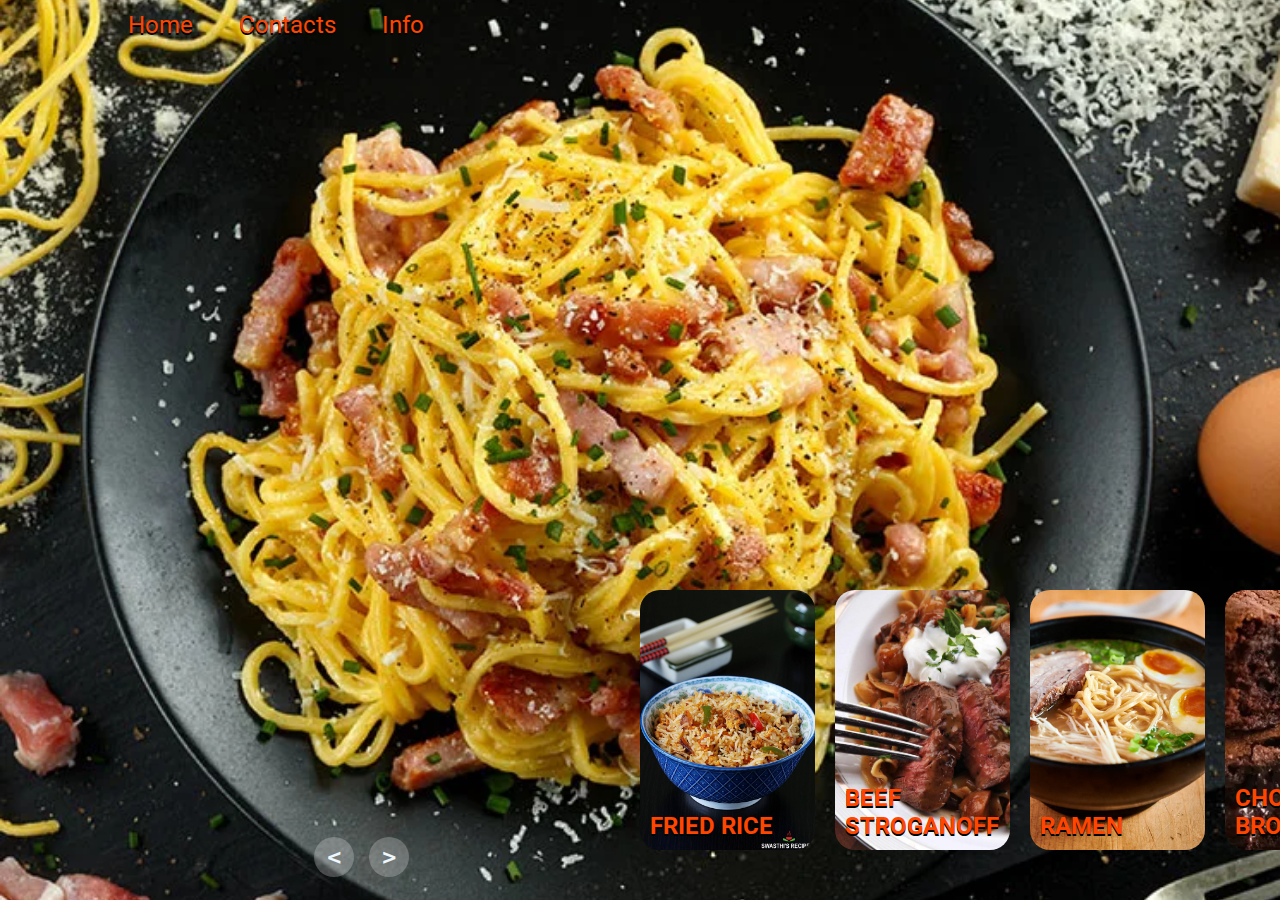
<file: index.html>
<!DOCTYPE html>
<html lang="en">
<head>
    <meta charset="UTF-8">
    <meta name="viewport" content="width=device-width, initial-scale=1.0">
    <title>World Wide Cuisine</title>
    <link rel="stylesheet" href="CSS/main.css" type="text/css">
</head>
<body>
    <header>
        <nav id="nav-bar">
            <a href="">Home</a>
            <a href="">Contacts</a>
            <a href="">Info</a>
        </nav>
    </header>
    <!--carousel-->
    <div class="carousel">
        <!--list items-->  
        <div class="list">
            <div class="item">
                <img src="images/espagueti-carbonara-m.jpg.webp">
                <div class="content">
                    <div class="recipie-name">PASTA CARBONARA</div>
                    <div class="origin">Origin: Italy</div>
                    <div class="desc">
                        Carbonara is a pasta dish made with eggs, hard cheese, fatty cured pork, and black pepper. The dish took its modern form and name in the middle of the 20th century.
                        The cheese is usually pecorino romano. Some variations use Parmesan, Grana Padano, or a combination of cheeses. Spaghetti is the most common pasta, but rigatoni or bucatini are also used. While guanciale, a cured pork jowl, is traditional, some variations use pancetta, and lardons of smoked bacon are a common substitute outside Italy.
                    </div>
                    <div class="buttons">
                        <button>See More</button>
                        <button>Subscribe</button>
                    </div>
                </div>
            </div>
            <div class="item">
                <img src="images/egg-fried-rice-spicy.jpg">
                <div class="content">
                    <div class="recipie-name">FRIED RICE</div>
                    <div class="origin">Origin: China</div>
                    <div class="desc">
                        Chinese fried rice (simplified Chinese: 炒饭; traditional Chinese: 炒飯; pinyin: chǎofàn; Jyutping: caau2 faan6; Pe̍h-ōe-jī: chhá-pn̄g) is a family of fried rice dishes popular in Greater China and around the world. It is sometimes served as the penultimate dish in Chinese banquets, just before dessert.
                        The earliest record of fried rice is found in the Sui dynasty (589&#8211;618 CE). Though the stir-frying technique used for fried rice was recorded in a much earlier period, it was only in the late Ming dynasty (1368&#8211;1644 CE) that the technique became widely popular.
                    </div>
                    <div class="buttons">
                        <button>See More</button>
                        <button>Subscribe</button>
                    </div>
                </div>
            </div>
            <div class="item">
                <img src="images/beef-stroganoff.jpg">
                <div class="content">
                    <div class="recipie-name">BEEF STROGANOFF</div>
                    <div class="origin">Origin: Russia</div>
                    <div class="desc">
                        Beef stroganoff or beef stroganov (UK: /&#712;strɒ&#609;ənɒf/, US: /&#712;strɔ&#720;&#609;ənɔ&#720;f, &#712;stroʊ&#609;-/; Russian: бефстро́ганов, romanized: befstróganov, IPA: [bʲ&#618;f&#712;stro&#609;ənəf]) is a Russian dish of sautéed pieces of beef in a sauce of mustard and smetana (sour cream). From its origins in mid-19th-century Russia, it has become popular around the world, with considerable variation from the original recipe. 
                    </div>
                    <div class="buttons">
                        <button>See More</button>
                        <button>Subscribe</button>
                    </div>
                </div>
            </div>
            <div class="item">
                <img src="images/tonkotsuramenfront.jpg">
                <div class="content">
                    <div class="recipie-name">RAMEN</div>
                    <div class="origin">Origin: Japan</div>
                    <div class="desc">
                        Ramen (拉麺, ラーメン or らーめん, rāmen) is a Japanese noodle dish. It consists of Chinese-style wheat noodles served in a broth; common flavors are soy sauce and miso, with typical toppings including sliced pork (chāshū), nori (dried seaweed), menma (bamboo shoots), and scallions. Ramen has its roots in Chinese noodle dishes. Nearly every region in Japan has its own variation of ramen, such as the tonkotsu (pork bone broth) ramen of Kyushu and the miso ramen of Hokkaido.
                    </div>
                    <div class="buttons">
                        <button>See More</button>
                        <button>Subscribe</button>
                    </div>
                </div>
            </div>
            <div class="item">
                <img src="images/Brownies_0-SQ.webp">
                <div class="content">
                    <div class="recipie-name">CHOCOLATE BROWNIE</div>
                    <div class="origin">Origin: USA</div>
                    <div class="desc">
                        One legend about the creation of brownies is that of Bertha Palmer, a prominent Chicago socialite whose husband owned the Palmer House Hotel. In 1893, Palmer asked a pastry chef for a dessert suitable for ladies attending the Chicago World's Columbian Exposition. She requested a cake-like confection smaller than a piece of cake that could be included in boxed lunches. The result was the Palmer House Brownie, made of chocolate with walnuts and an apricot glaze. The modern Palmer House Hotel serves a dessert to patrons made from the same recipe. The name was given to the dessert some time after 1893, but was not used by cook books or journals at the time.
                    </div>
                    <div class="buttons">
                        <button>See More</button>
                        <button>Subscribe</button>
                    </div>
                </div>
            </div>
        </div>
        <!--thumbnail images-->
        <div class="thumbnail">
            <div class="item">
                <img src="images/egg-fried-rice-spicy.jpg">
                <div class="content">
                    <div class="recipie-name">FRIED RICE</div>
                    <div class="desc"></div>
                </div>
            </div>
            <div class="item">
                <img src="images/beef-stroganoff.jpg">
                <div class="content">
                    <div class="recipie-name">BEEF STROGANOFF</div>
                    <div class="desc"></div>
                </div>
            </div>
            <div class="item">
                <img src="images/tonkotsuramenfront.jpg">
                <div class="content">
                    <div class="recipie-name">RAMEN</div>
                    <div class="desc"></div>
                </div>
            </div>
            <div class="item">
                <img src="images/Brownies_0-SQ.webp">
                <div class="content">
                    <div class="recipie-name">CHOCOLATE BROWNIE</div>
                    <div class="desc"></div>
                </div>
            </div>
            <div class="item">
                <img src="images/espagueti-carbonara-m.jpg.webp">
                <div class="content">
                    <div class="recipie-name">PASTA CARBONARA</div>
                    <div class="desc"></div>
                </div>
            </div>
        </div>
        <!--arrows-->
        <div class="arrows">
            <button id="prev"><</button>
            <button id="next">></button>
        </div>
        <div class="time"></div>
    </div>
<script src="Main_JS/main.js"></script>
</body>
</html>
</file>
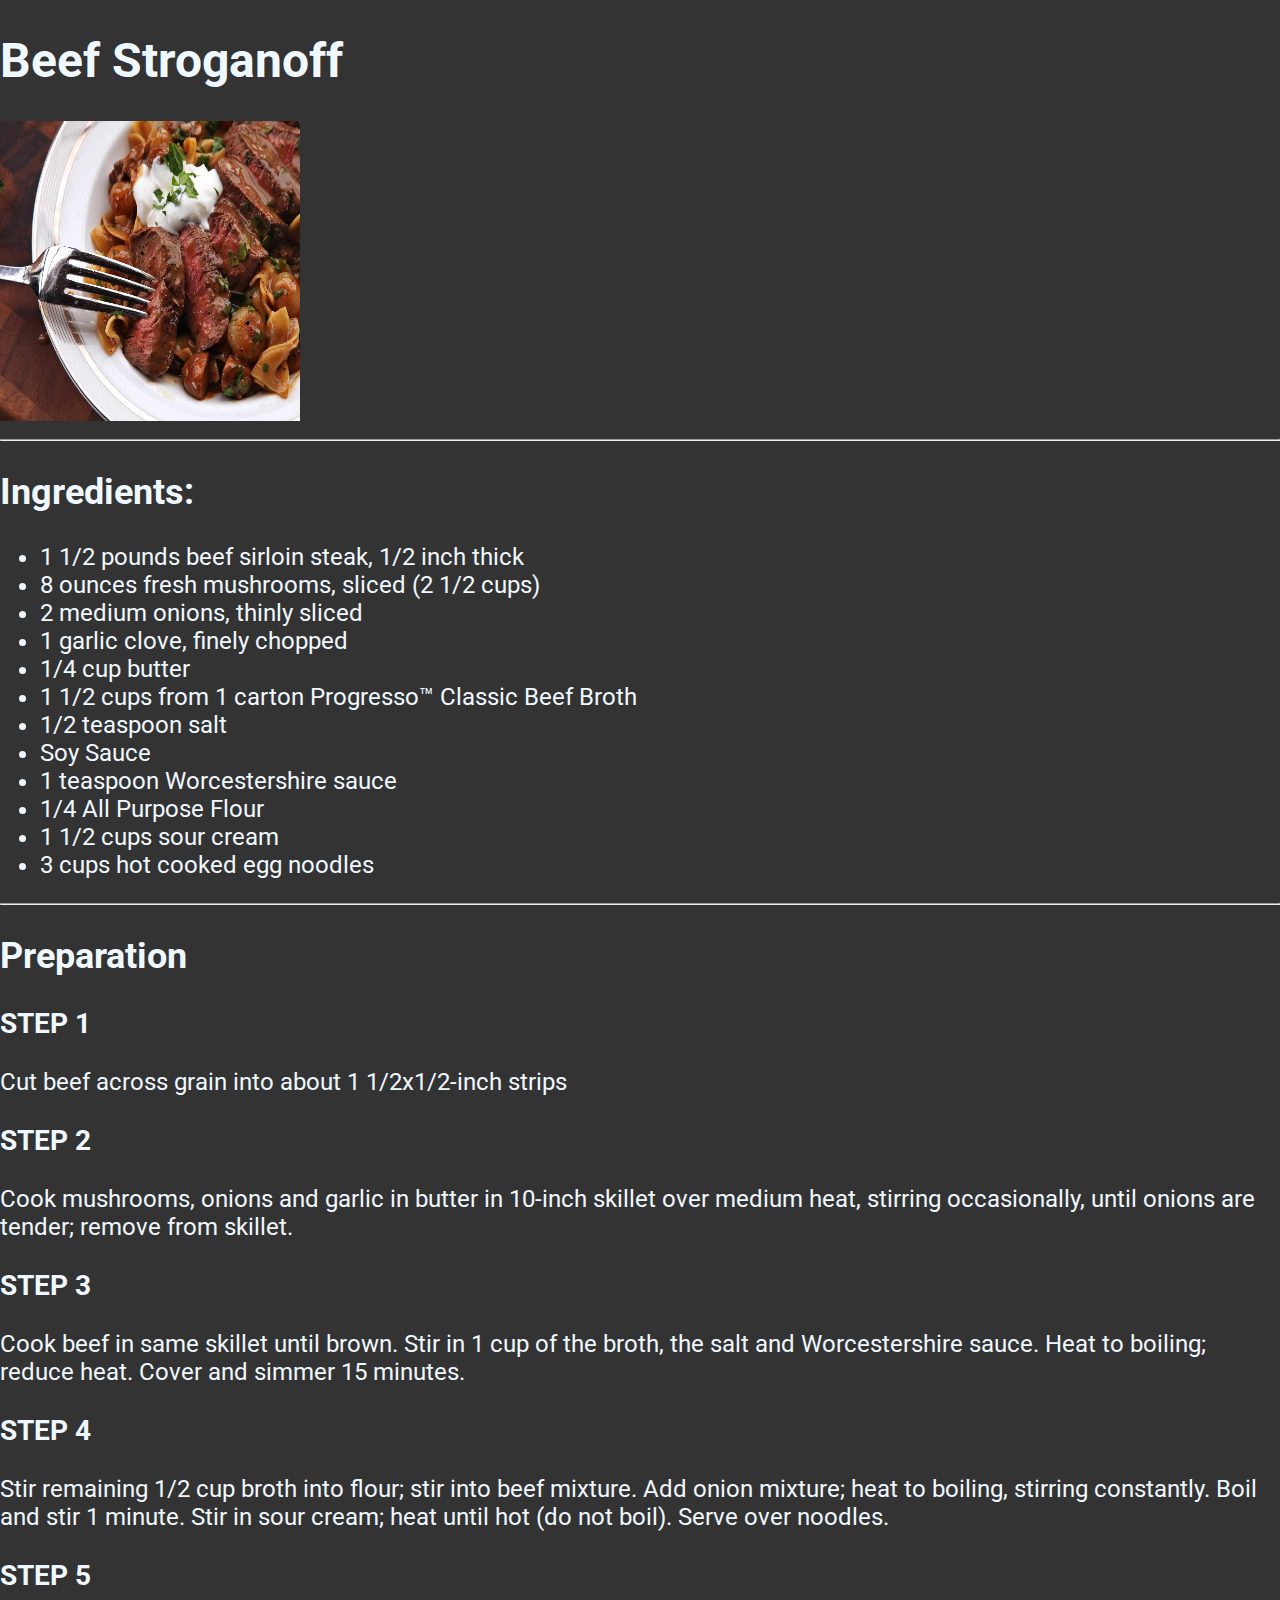
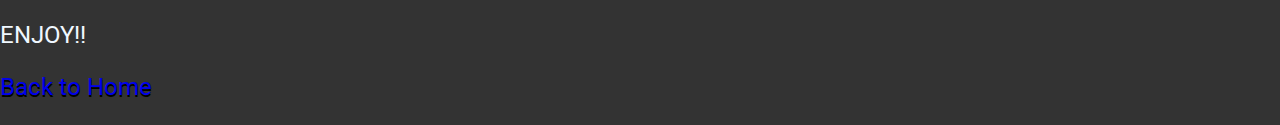
<file: beefstroganoff.html>
<!DOCTYPE html>
<html lang="en">
<head>
    <meta charset="UTF-8">
    <meta name="viewport" content="width=device-width, initial-scale=1.0">
    <title>Beef Stroganoff</title>
    <link rel="stylesheet" href="CSS/main.css">
</head>
<body>
    <h1>Beef Stroganoff</h1>
    <img src="images/beef-stroganoff.jpg" alt="fried-rice" style="width: 300px;height: 300px;">

    <hr>
    
   <section><h2>Ingredients:</h2>
    <ul>
        <li>
            1 1/2 pounds beef sirloin steak, 1/2 inch thick
        </li>
        <li>
            8 ounces fresh mushrooms, sliced (2 1/2 cups)
        </li>
        <li>
            2 medium onions, thinly sliced
        </li>
        <li>
            1 garlic clove, finely chopped
        </li>
        <li>
            1/4 cup butter
        </li>
        <li>
            1 1/2 cups from 1 carton Progresso™ Classic Beef Broth
        </li>
        <li>
            1/2 teaspoon salt
        </li>
        <li>
            Soy Sauce
        </li>
        <li>
            1 teaspoon Worcestershire sauce
        </li>
        <li>
            1/4 All Purpose Flour
        </li>
        <li>
            1 1/2 cups sour cream
        </li>
        <li>
            3 cups hot cooked egg noodles
        </li>

    </ul>
</section>

<hr>

<section>
    <h2>Preparation</h2>
    <h3>STEP 1</h3>
    <P>
        Cut beef across grain into about 1 1/2x1/2-inch strips
        
    </P>
    <h3>STEP 2</h3>
    <p>
        Cook mushrooms, onions and garlic in butter in 10-inch skillet over medium heat, stirring occasionally, until onions are tender; remove from skillet.
    </p>
    <h3>STEP 3</h3>
    <p>
        Cook beef in same skillet until brown. Stir in 1 cup of the broth, the salt and Worcestershire sauce. Heat to boiling; reduce heat. Cover and simmer 15 minutes.
    </p>
    <h3>STEP 4</h3>
    <p>
        Stir remaining 1/2 cup broth into flour; stir into beef mixture. Add onion mixture; heat to boiling, stirring constantly. Boil and stir 1 minute. Stir in sour cream; heat until hot (do not boil). Serve over noodles.
    <h3>STEP 5</h3>
    <p>ENJOY!!</p>
</section>
    <p>
        <a href="/">Back to Home</a>
    </p>
</body>
</html>
</file>
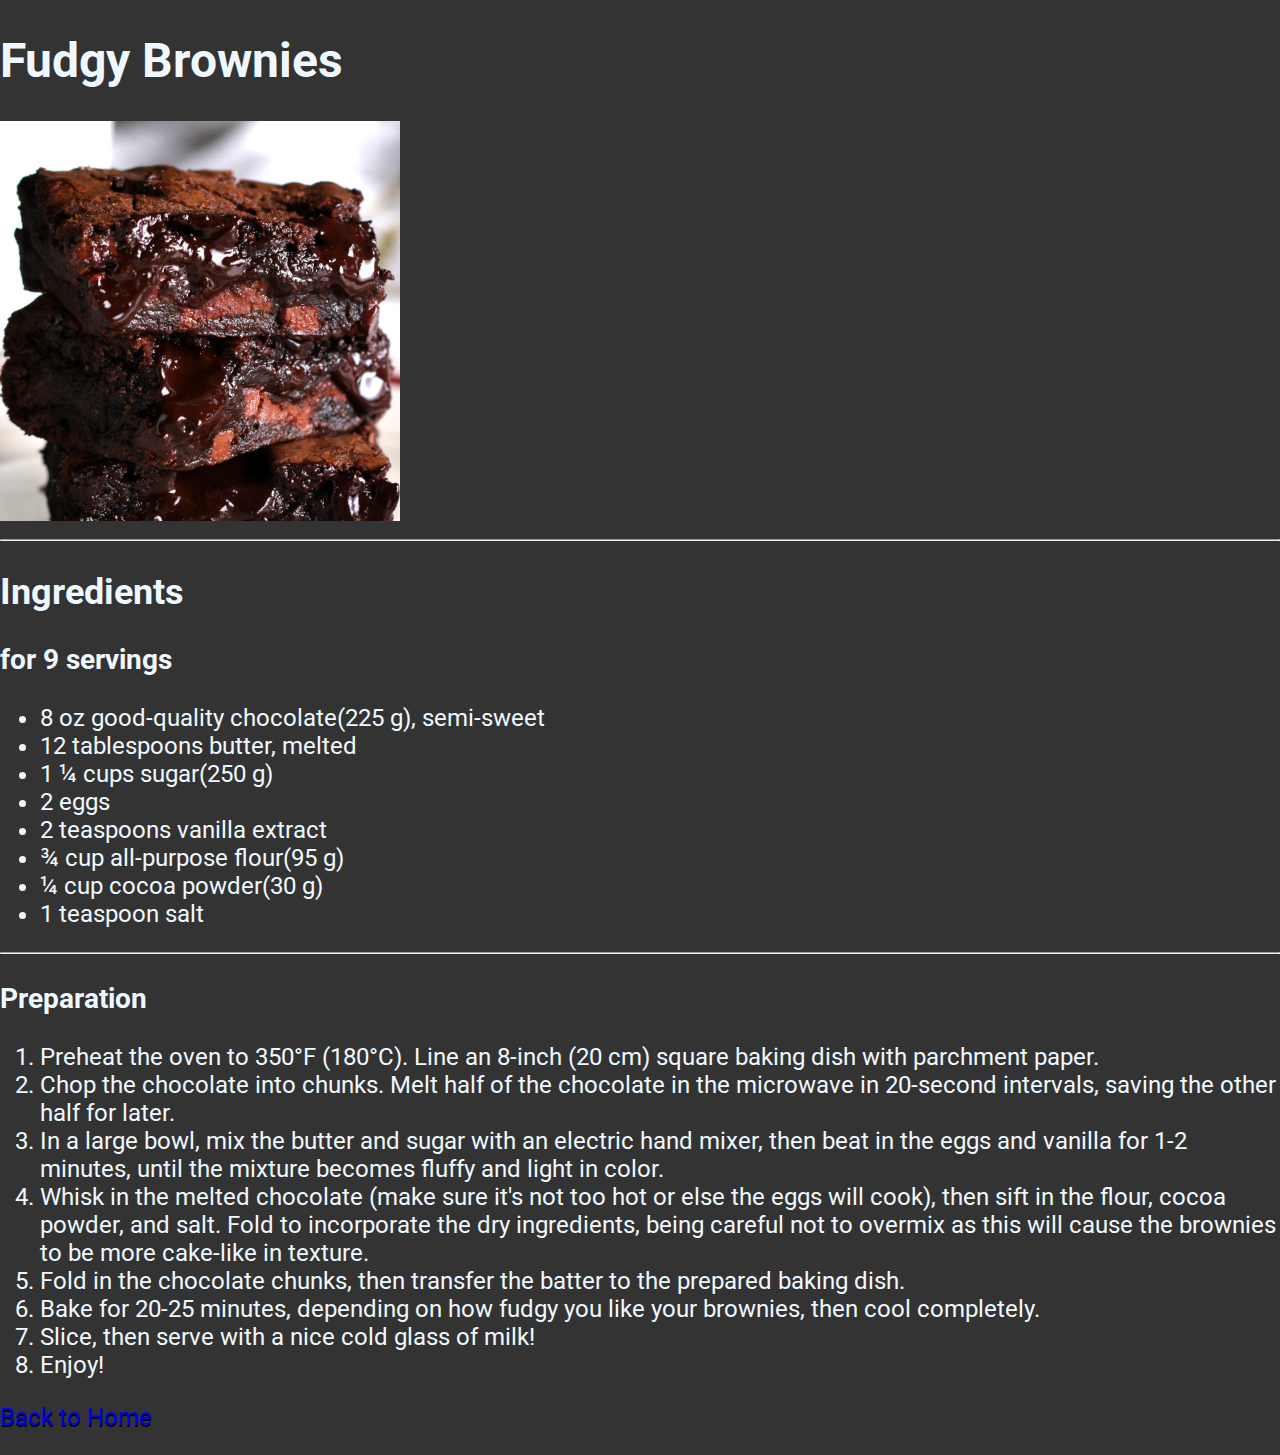
<file: brownies.html>
<!DOCTYPE html>
<html lang="en">
<head>
    <meta charset="UTF-8">
    <meta name="viewport" content="width=device-width, initial-scale=1.0">
    <title>Fudgy Brownies</title>
    <link rel="stylesheet" href="CSS/main.css">
</head>
<body>
    <h1>Fudgy Brownies</h1>
    <img src="images/FudgyBrownies.jpg" alt="fried-rice" style="width: 400px;height: 400px;">

    <hr>
    
   <section>
    <h2>Ingredients</h2>
    <h3>for 9 servings</h3>
    <ul>
        <li>
            8 oz good-quality chocolate(225 g), semi-sweet
        </li>
        <li>
            12 tablespoons butter, melted
        </li>
        <li>
            1 ¼ cups sugar(250 g)
        </li>
        <li>
            2 eggs
        </li>
        <li>
            2 teaspoons vanilla extract
        </li>
        <li>
            ¾ cup all-purpose flour(95 g)
        </li>
        <li>
            ¼ cup cocoa powder(30 g)
        </li>
        <li>
            1 teaspoon salt
        </li>
    </ul>
    </section>

    <hr>

    <section>

    <h3>Preparation</h3>
    <ol>
        <li>
            Preheat the oven to 350°F (180°C). Line an 8-inch (20 cm) square baking dish with parchment paper.
        </li>
        <li>
            Chop the chocolate into chunks. Melt half of the chocolate in the microwave in 20-second intervals, saving the other half for later.
        </li>
        <li>
            In a large bowl, mix the butter and sugar with an electric hand mixer, then beat in the eggs and vanilla for 1-2 minutes, until the mixture becomes fluffy and light in color.
        </li>
        <li>
            Whisk in the melted chocolate (make sure it's not too hot or else the eggs will cook), then sift in the flour, cocoa powder, and salt. Fold to incorporate the dry ingredients, being careful not to overmix as this will cause the brownies to be more cake-like in texture.
        </li>
        <li>
            Fold in the chocolate chunks, then transfer the batter to the prepared baking dish.
        </li>
        <li>
            Bake for 20-25 minutes, depending on how fudgy you like your brownies, then cool completely.
        </li>
        <li>
            Slice, then serve with a nice cold glass of milk!
        </li>
        <li>
            Enjoy!
        </li>
    </ol>
</section>
    <p>
        <a href="/">Back to Home</a>
    </p>
</body>
</html>
</file>
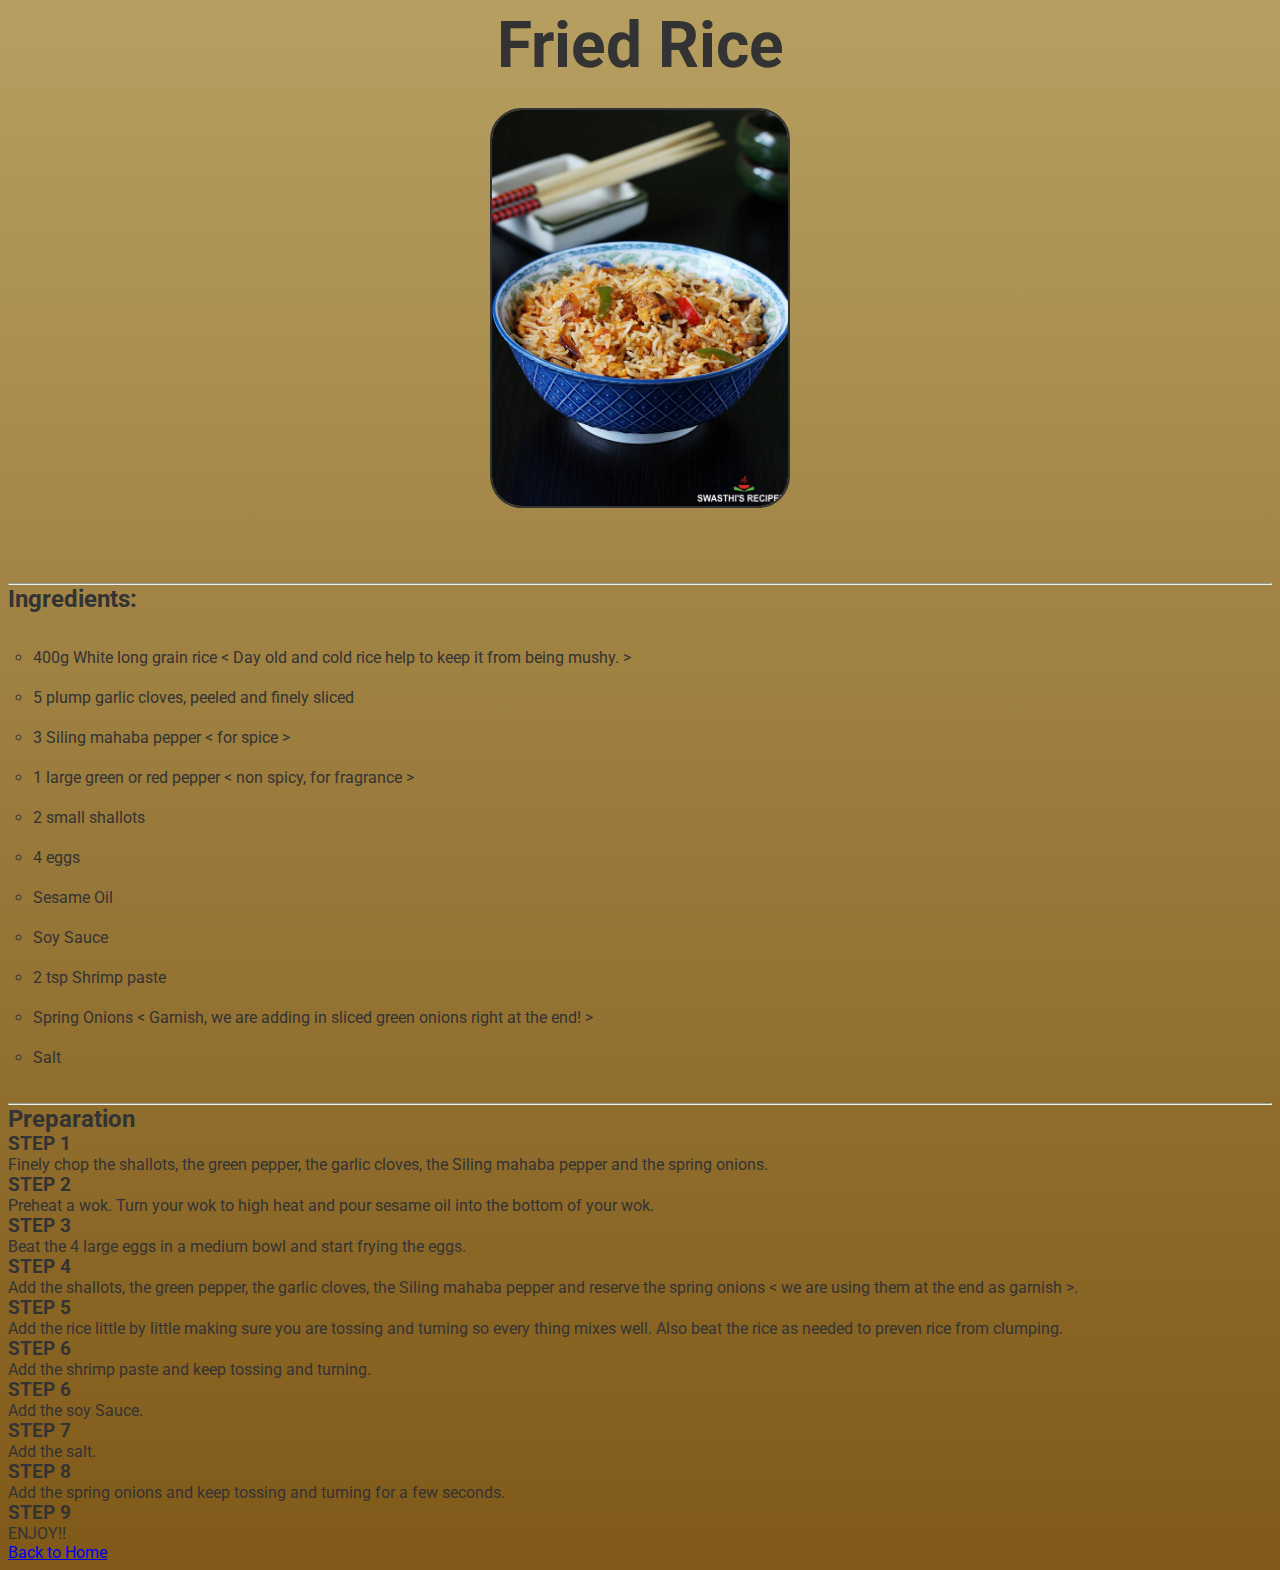
<file: friedrice.html>
<!DOCTYPE html>
<html lang="en">
<head>
    <meta charset="UTF-8">
    <meta name="viewport" content="width=device-width, initial-scale=1.0">
    <title>Fried Rice</title>
    <link rel="stylesheet" href="CSS/friedrice.css">
</head>
<body>
    <h1>Fried Rice</h1>
    <img src="images/egg-fried-rice-spicy.jpg" alt="fried-rice" style="width: 300px;height: 400px;">

    <hr>
    
   <section><h2>Ingredients:</h2>
    <ul>
        <li>
           400g White long grain rice &lt; Day old and cold rice help to keep it from being mushy.
           &gt;
        </li>
        <li>
            5 plump garlic cloves, peeled and finely sliced
        </li>
        <li>
            3 Siling mahaba pepper &lt; for spice &gt;
        </li>
        <li>
            1 large green or red pepper &lt; non spicy, for fragrance &gt;
        </li>
        <li>
            2 small shallots
        </li>
        <li>
            4 eggs
        </li>
        <li>
            Sesame Oil
        </li>
        <li>
            Soy Sauce
        </li>
        <li>
            2 tsp Shrimp paste
        </li>
        <li>
            Spring Onions &lt; Garnish, we are adding in sliced green onions right at the end! &gt;
        </li>
        <li>
            Salt
        </li>

    </ul>
</section>

<hr>

<section>
    <h2>Preparation</h2>
    <h3>STEP 1</h3>
    <P>
        Finely chop the shallots, the green pepper, the garlic cloves, the Siling mahaba pepper and the spring onions.
        
    </P>
    <h3>STEP 2</h3>
    <p>
        Preheat a wok. Turn your wok to high heat and pour sesame oil into the bottom of your wok.
    </p>
    <h3>STEP 3</h3>
    <p>
        Beat the 4 large eggs in a medium bowl and start frying the eggs.
    </p>
    <h3>STEP 4</h3>
    <p>
        Add the shallots, the green pepper, the garlic cloves, the Siling mahaba pepper and reserve the spring onions &lt; we are using them at the end as garnish &gt;.</p>
    <h3>STEP 5</h3>
    <p>
        Add the rice little by little making sure you are tossing and turning so every thing mixes well. Also beat the rice as needed to preven rice from clumping.
    </p>
    <h3>STEP 6</h3>
    <p>
        Add the shrimp paste and keep tossing and turning.
    </p>
    <h3>STEP 6</h3>
    <p>
        Add the soy Sauce.
    </p>
    <h3>STEP 7</h3>
    <p>
        Add the salt.
    </p>
    <h3>STEP 8</h3>
    <p>
        Add the spring onions and keep tossing and turning for a few seconds.
    </p>
    <h3>STEP 9</h3>
    <p>ENJOY!!</p>
</section>
    <p>
        <a href="/">Back to Home</a>
    </p>
</body>
</html>
</file>
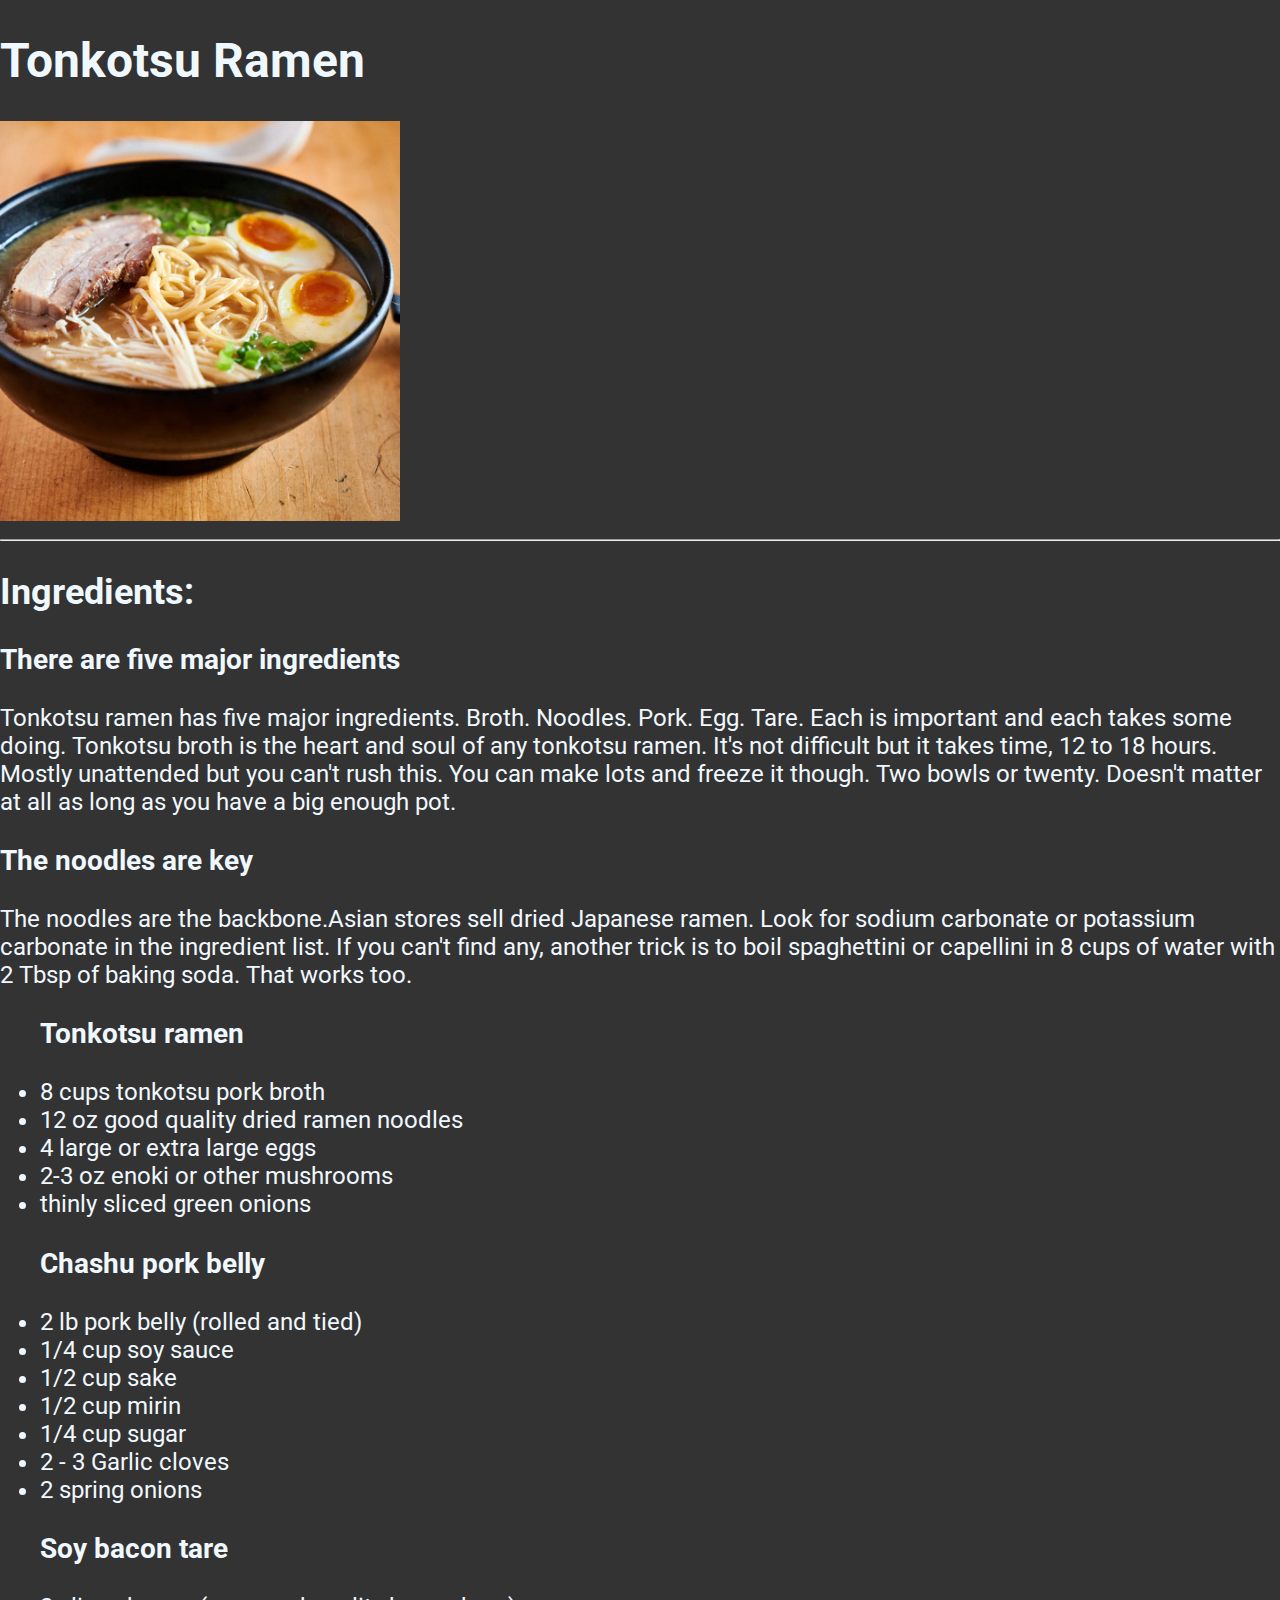
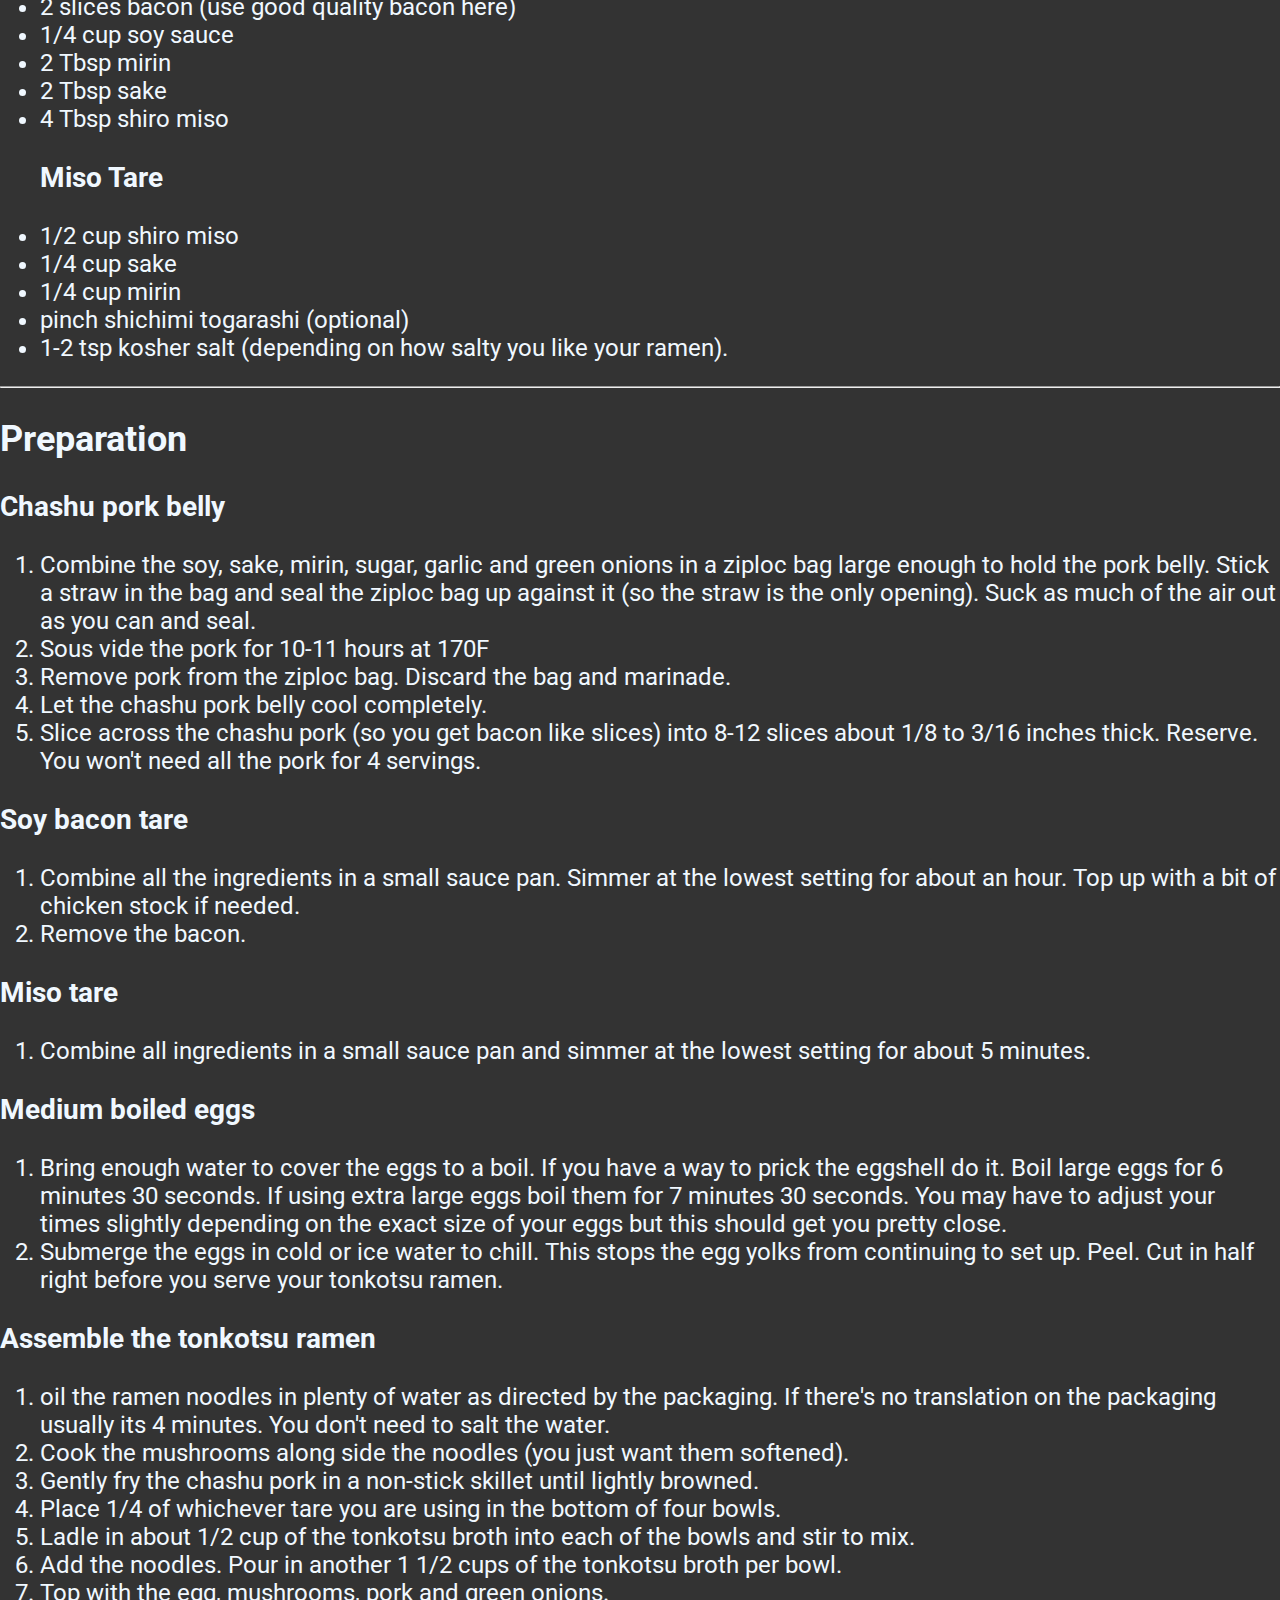
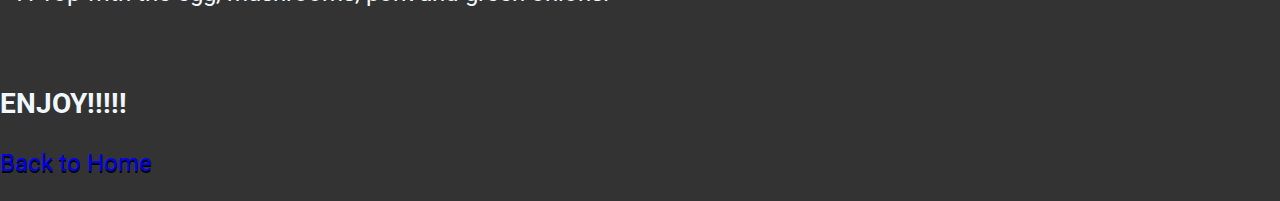
<file: ramen.html>
<!DOCTYPE html>
<html lang="en">
<head>
    <meta charset="UTF-8">
    <meta name="viewport" content="width=device-width, initial-scale=1.0">
    <title>Tonkotsu Ramen</title>
    <link rel="stylesheet" href="CSS/main.css">
</head>
<body>
    <h1>Tonkotsu Ramen</h1>
    <img src="images/tonkotsuramenfront.jpg" alt="fried-rice" style="width: 400px;height: 400px;">

    <hr>
    
   <section>
    <h2>Ingredients:</h2>
    <h3>There are five major ingredients</h3>
    <p>
        Tonkotsu ramen has five major ingredients. Broth. Noodles. Pork. Egg. Tare. Each is important and each takes some doing.

        Tonkotsu broth is the heart and soul of any tonkotsu ramen. It's not difficult but it takes time, 12 to 18 hours. Mostly unattended but you can't rush this.
        
        You can make lots and freeze it though. Two bowls or twenty. Doesn't matter at all as long as you have a big enough pot.
    </p>

        <h3>The noodles are key</h3>
        <p>
            The noodles are the backbone.Asian stores sell dried Japanese ramen. Look for sodium carbonate or potassium carbonate in the ingredient list. If you can't find any, another trick is to boil spaghettini or capellini in 8 cups of water with 2 Tbsp of baking soda. That works too.
        </p>
        
    <ul>
        <h3>Tonkotsu ramen</h3>
        <li>
            8 cups tonkotsu pork broth
        </li>
        <li>
            12 oz good quality dried ramen noodles
        </li>
        <li>
            4 large or extra large eggs
        </li>
        <li>
            2-3 oz enoki or other mushrooms
        </li>
        <li>
            thinly sliced green onions
        </li>

        <h3>Chashu pork belly</h3>
        <li>
            2 lb pork belly (rolled and tied)
        </li>
        <li>
            1/4 cup soy sauce
        </li>
        <li>
            1/2 cup sake
        </li>
        <li>
            1/2 cup mirin
        </li>
        <li>
            1/4 cup sugar
        </li>
        <li>
            2 - 3 Garlic cloves
        </li>
        <li>
            2 spring onions
        </li>
        
        <h3>Soy bacon tare</h3>
        <li>
            2 slices bacon (use good quality bacon here)
        </li>
        <li>
            1/4 cup soy sauce
        </li>
        <li>
            2 Tbsp mirin
        </li>
        <li>
            2 Tbsp sake
        </li>
        <li>
            4 Tbsp shiro miso
        </li>
        <h3>Miso Tare</h3>
        <li>
            1/2 cup shiro miso
        </li>
        <li>
            1/4 cup sake
        </li>
        <li>
            1/4 cup mirin
        </li>
        <li>
            pinch shichimi togarashi (optional)
        </li>
        <li>
            1-2 tsp kosher salt (depending on how salty you like your ramen).
        </li>
    </ul>
</section>

<hr>

<section>
    <h2>Preparation</h2>
    <h3>Chashu pork belly</h3>
    <ol>
        <li>
            Combine the soy, sake, mirin, sugar, garlic and green onions in a ziploc bag large enough to hold the pork belly. Stick a straw in the bag and seal the ziploc bag up against it (so the straw is the only opening). Suck as much of the air out as you can and seal.
        </li>
        <li>
            Sous vide the pork for 10-11 hours at 170F
        </li>
        <li>
            Remove pork from the ziploc bag. Discard the bag and marinade.
        </li>
        <li>
            Let the chashu pork belly cool completely.
        </li>
        <li>
            Slice across the chashu pork (so you get bacon like slices) into 8-12 slices about 1/8 to 3/16 inches thick. Reserve. You won't need all the pork for 4 servings.
        </li>
    </ol>
    <h3>Soy bacon tare</h3>
    <ol>
        <li>
            Combine all the ingredients in a small sauce pan. Simmer at the lowest setting for about an hour. Top up with a bit of chicken stock if needed.
        </li>
        <li>
            Remove the bacon.
        </li>
    </ol>
    <h3>Miso tare</h3>
    <ol>
        <li>
            Combine all ingredients in a small sauce pan and simmer at the lowest setting for about 5 minutes.
        </li>
    </ol>
    <h3>Medium boiled eggs</h3>
    <ol>
        <li>
            Bring enough water to cover the eggs to a boil. If you have a way to prick the eggshell do it. Boil large eggs for 6 minutes 30 seconds. If using extra large eggs boil them for 7 minutes 30 seconds. You may have to adjust your times slightly depending on the exact size of your eggs but this should get you pretty close.
        </li>
        <li>
            Submerge the eggs in cold or ice water to chill. This stops the egg yolks from continuing to set up. Peel. Cut in half right before you serve your tonkotsu ramen.
        </li>
    </ol>
    <h3>Assemble the tonkotsu ramen</h3>
    <ol>
        <li>
            oil the ramen noodles in plenty of water as directed by the packaging. If there's no translation on the packaging usually its 4 minutes. You don't need to salt the water.
        </li>
        <li>
            Cook the mushrooms along side the noodles (you just want them softened).
        </li>
        <li>
            Gently fry the chashu pork in a non-stick skillet until lightly browned.
        </li>
        <li>
            Place 1/4 of whichever tare you are using in the bottom of four bowls.
        </li>
        <li>
            Ladle in about 1/2 cup of the tonkotsu broth into each of the bowls and stir to mix.
        </li>
        <li>
            Add the noodles. Pour in another 1 1/2 cups of the tonkotsu broth per bowl.
        </li>
        <li>
            Top with the egg, mushrooms, pork and green onions.
        </li>
    </ol>
    <br>
    <h3>ENJOY!!!!!</h3>
</section>
    <p>
        <a href="/">Back to Home</a>
    </p>
</body>
</html>
</file>
<file: CSS/main.css>
@import url('https://fonts.googleapis.com/css2?family=Roboto:ital,wght@0,100;0,300;0,400;0,500;0,700;0,900;1,100;1,300;1,400;1,500;1,700;1,900&display=swap');

body {
    font-family: 'Roboto', sans-serif;
    background-color: #333;
    color: aliceblue;
    margin: 0;
    font-size: 1.5em;
}

#nav-bar > a {
    color: orangered;
}

a {
    text-decoration: none;
    text-shadow: 0 2px #000400;
}

a:hover {
    text-decoration: underline;
    color: steelblue;
}

header {
    width: 1140px;
    max-width: 80%;
    margin: auto;
    height: 50px;
    display: flex;
    align-items: center;
    position: relative;
    z-index: 100;
}

header a {
    margin-right: 40px;
    color: aliceblue;
}

/*carousel*/

.carousel {
    width: 100vw;
    height: 100vh;
    overflow: hidden;
    margin-top: -50px;
    position: relative;
}

.carousel .list .item {
    position: absolute;
    inset: 0 0 0 0;
    width: 100%;
    height: 100%;
}

.carousel .list .item img {
    width: 100%;
    height: 100%;
    object-fit: cover;
}

.carousel .list .item .content {
    position: absolute;
    top: 20%;
    width: 1140px;
    max-width: 80%;
    left: 50%;
    transform: translateX(-50%);
    padding-right: 30%;
    box-sizing: border-box;
    color: aliceblue;
    text-shadow: 0 3px #000400;
}

.carousel .list .item .recipie-name {
    font-weight: bold;
    letter-spacing: 5px;
    font-size: 3.5em;
}

.carousel .list .content .origin,
.carousel .list.content .desc {
    font-weight: bold;
    font-size: 2em;
    line-height: 1.3em;
}

.carousel .list .item .origin {
    color: rgb(204, 157, 96);
}

.carousel .list .content .buttons {
    display: grid;
    grid-template-columns: repeat(2, 130px);
    grid-template-rows: 40px;
    gap: 8px;
    margin-top: 20px;
}

.carousel .list .item button {
    border: none;
    background-color: aliceblue;
    letter-spacing: 3px;
    font-family: 'Roboto', sans-serif;
    font-weight: 500;
    border-radius: 4px;
}

.carousel .list .item button:nth-child(2) {
    background-color: transparent;
    color: aliceblue;
    border: 1px solid aliceblue;
}

/* thumbnail */

.thumbnail {
    position: absolute;
    bottom: 50px;
    left: 50%;
    width: max-content;
    z-index: 100;
    display: flex;
    gap: 20px;
}

.thumbnail .item {
    width: 175px;
    height: 260px;
    flex-shrink: 0;
    position: relative;
}

.thumbnail .item img {
    width: 100%;
    height: 100%;
    object-fit: cover;
    border-radius: 20px;
}

.thumbnail .item .content {
    position: absolute;
    bottom: 10px;
    left: 10px;
    right: 10px;
    color: aliceblue;
}

.thumbnail .item .content .recipie-name {
    font-weight: bold;
    color: orangered;
    text-shadow: 0 2px #000400;
}

/* arrows */

.arrows {
    position: absolute;
    top: 93%;
    right: 52%;
    z-index: 100;
    width: 300px;
    max-width: 30%;
    display: flex;
    gap: 15px;
    align-items: center;
}

.arrows button {
    width: 40px;
    height: 40px;
    border-radius: 50%;
    background-color: #eee4;
    border: none;
    font-family: monospace;
    color: aliceblue;
    font-weight: bold;
    font-size: 1.2em;
    transition: .5s;
}

.arrows button:hover {
    background-color: beige;
    color: #333;
}

.carousel .list .item:nth-child(1) {
    z-index: 1;
}

.carousel .list .item:nth-child(1) .recipie-name,
.carousel .list .item:nth-child(1) .origin,
.carousel .list .item:nth-child(1) .desc,
.carousel .list .item:nth-child(1) .buttons {
    transform: translateY(50px);
    filter: blur(20px);
    opacity: 0;
    animation: showContent 0.5s 1s linear 1 forwards;
}

@keyframes showContent {
    to {
        filter: blur(0);
        transform: translateY(0);
        opacity: 1;
    }
}

.carousel .list .item:nth-child(1) .content .recipie-name {
    animation-delay: 1.2s!important;
}

.carousel .list .item:nth-child(1) .origin {
    animation-delay: 1.4s!important;
}

.carousel .list .item:nth-child(1) .desc {
    animation-delay: 1.6s!important;
}

.carousel .list .item:nth-child(1) .buttons {
    animation-delay: 1.8s!important;
}

/* effect next click */

.carousel.next .list .item:nth-child(1) img {
    width: 175px;
    height: 260px;
    position: absolute;
    left: 50%;
    bottom: 50px;
    border-radius: 20px;
    animation: showImage 0.5s linear 1 forwards;
}

@keyframes showImage {
    to {
        width: 100%;
        height: 100%;
        left: 0;
        bottom: 0;
        border-radius: 0;
    }
}

.carousel.next .thumbnail .item:nth-last-child(1) {
    overflow: hidden;
    animation: showThumbnail .5s linear 1 forwards;
}

@keyframes showThumbnail {
    from {
        width: 0;
        opacity: 0;
    }
}

.carousel.next .thumbnail {
    animation: transformThumbnail .5s linear 1 forwards;
}

@keyframes transformThumbnail {
    from {
        transform: translateX(150px);
    }
}

/* effect prev click */

.carousel.prev .list .item:nth-child(2) {
    z-index: 2;
}

.carousel.prev .list .item:nth-child(2) img {
    position: absolute;
    bottom: 0;
    left: 0;
    animation: outImage .5s linear 1 forwards;
}

@keyframes outImage {
    to {
        width: 175px;
        height: 260px;
        border-radius: 20px;
        left: 50%;
        bottom: 50px;
    }
}

.carousel.prev .thumbnail .item:nth-child(1) {
    overflow: hidden;
    opacity: 0;
    animation: showThumbnail 0.5s linear 1 forwards;
}

.carousel.prev .list .item:nth-child(2) .content .recipie-name,
.carousel.prev .list .item:nth-child(2) .content .origin,
.carousel.prev .list .item:nth-child(2) .content .desc,
.carousel.prev .list .item:nth-child(2) .content .buttons {
    animation: contentOut 1.5s linear 1 forwards!important;
}

@keyframes contentOut {
    to {
        transform: translateY(-150px);
        filter: blur(20px);
        opacity: 0;
    }
}

.carousel.next .arrows button,
.carousel.prev .arrows button {
    pointer-events: none;
}

/* running time*/

.carousel .time {
    width: 0%;
    height: 3px;
    background-color: #f1683a;
    position: absolute;
    z-index: 1000;
    top: 0;
    left: 0;
}

.carousel.next .time,
.carousel.prev .time {
    width: 100%;
    animation: timeRunning 2s linear 1 forwards;
} 

@keyframes timeRunning{
    from {
        width: 100%;
    }
    to{
        width: 0;
    }
}

@media screen and (max-width: 680px) {
    .carousel .list .item .content {
        padding-right: 0;
    }
    .carousel .list .item .content .recipie-name {
        font-size: 30px;
    }
    
}
</file>
<file: CSS/friedrice.css>
@import url("https://fonts.googleapis.com/css2?family=Roboto&display=swap");

* {
    margin: 0;
    padding: 0;
    box-sizing: border-box;
}

html {
    min-height: 100vh;
    background: linear-gradient(180deg, rgb(182, 159, 97), rgb(128, 89, 24));
}

body {
    margin: 0.5rem;
    color: #333;
    font-family: "Roboto", sans-serif;
}

h1 {
    font-size: 4rem;
    text-align: center;
    margin-bottom: 25px;
}

img {
    border: 2px solid #333;
    border-radius: 2rem;
    display: block;
    margin: 15px auto 75px auto;
    width: 50%;
    padding: auto;
}

ul {
    list-style-type: circle;
    margin: 25px;
    line-height: 2.5;
}
</file>
